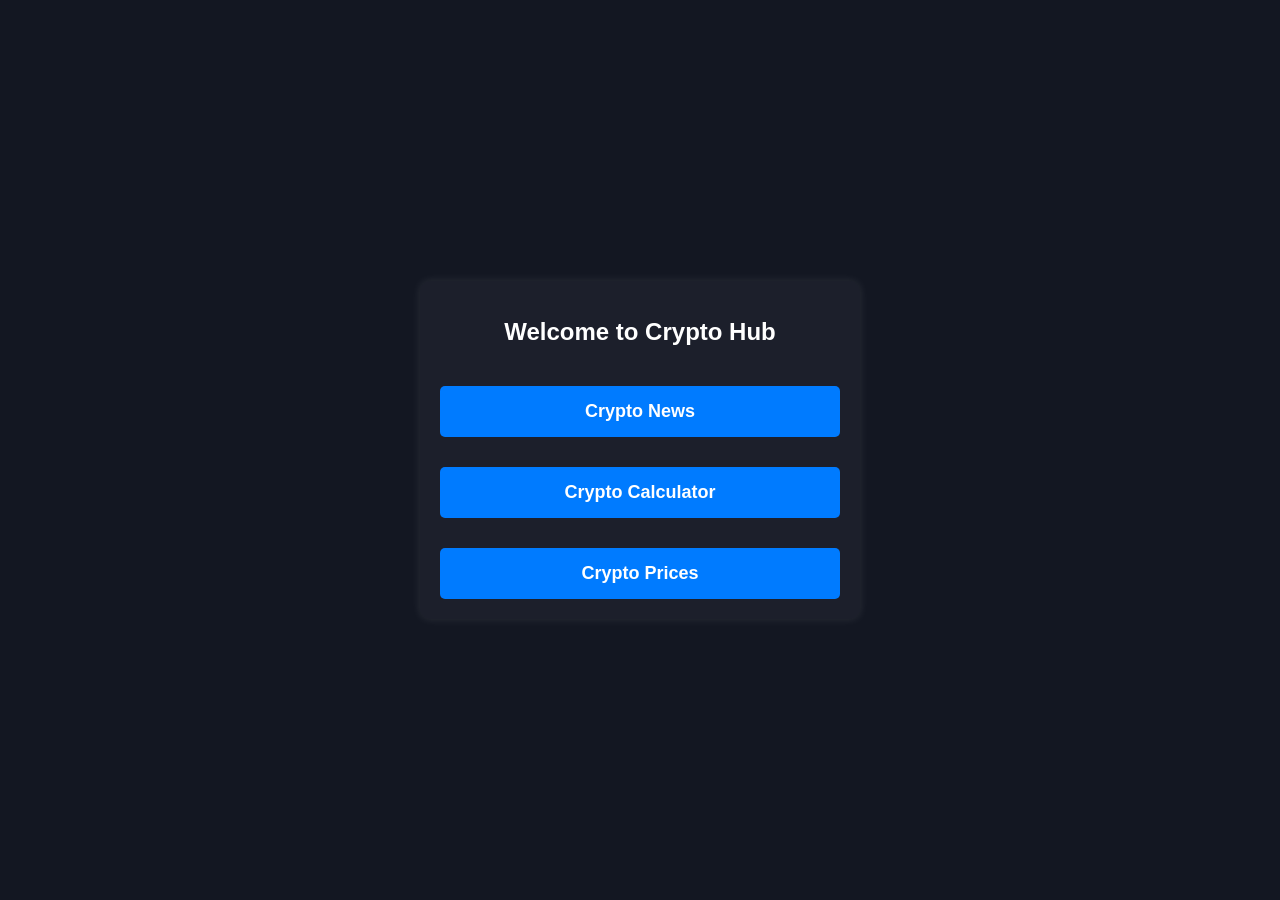
<file: index.html>
<!DOCTYPE html>
<html lang="en">
<head>
    <meta charset="UTF-8">
    <meta name="viewport" content="width=device-width, initial-scale=1.0">
    <title>Crypto Hub</title>
    <link rel="stylesheet" href="styles.css">
</head>
<body>
    <div class="container">
        <h1>Welcome to Crypto Hub</h1>
        <div class="nav-buttons">
            <button onclick="location.href='cryptonews.html'">Crypto News</button>
            <button onclick="location.href='index.html'">Crypto Calculator</button>
            <button onclick="location.href='cryptoprice.html'">Crypto Prices</button>
        </div>
    </div>
</body>
</html>
</file>
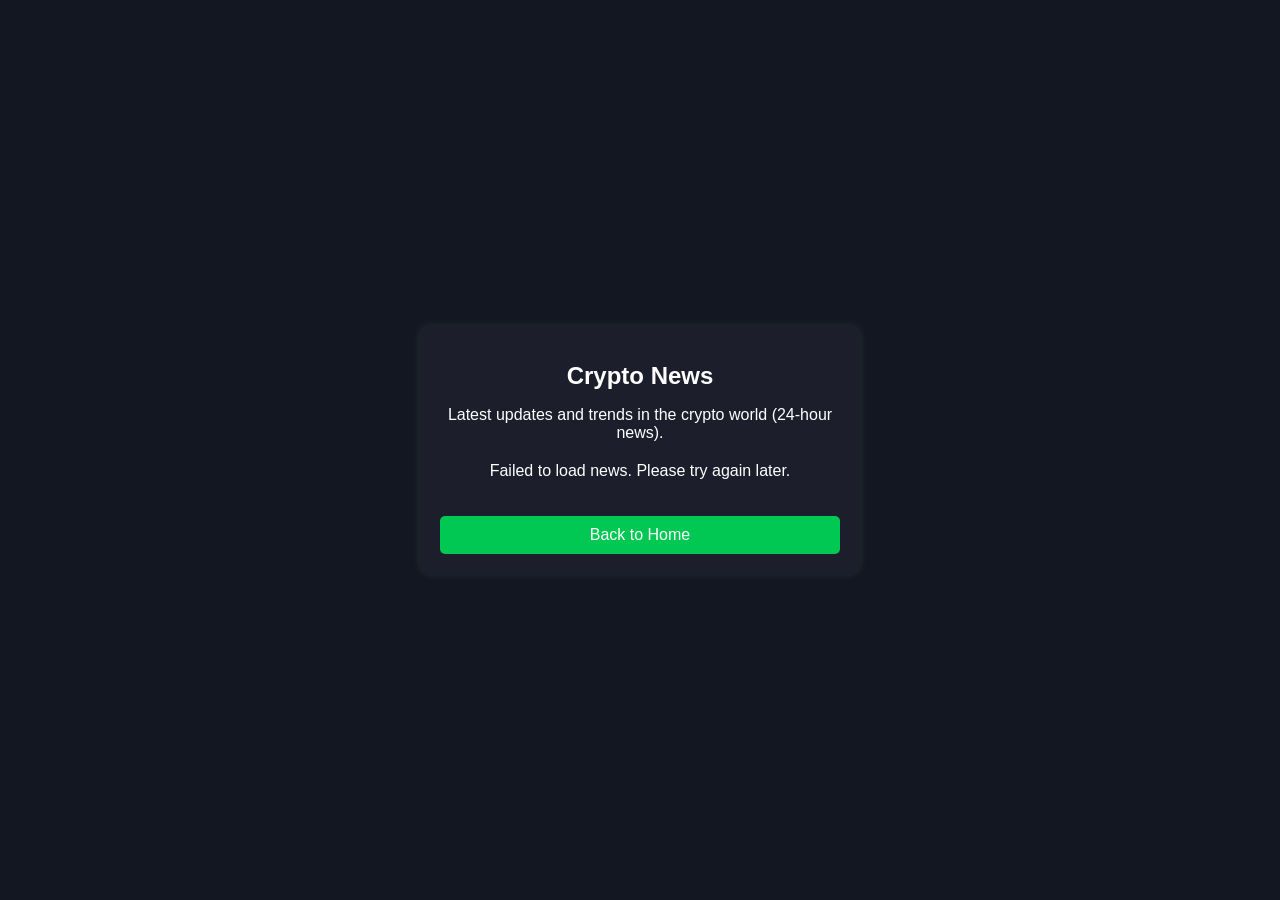
<file: cryptonews.html>
<!DOCTYPE html>
<html lang="en">
<head>
    <meta charset="UTF-8">
    <meta name="viewport" content="width=device-width, initial-scale=1.0">
    <title>Crypto News</title>
    <link rel="stylesheet" href="styles.css">
    <style>
        /* Additional styles for the news section */
        .news-section {
            margin-top: 20px;
        }
        .news-article {
            background-color: #2a2d3e;
            padding: 15px;
            margin-bottom: 15px;
            border-radius: 8px;
        }
        .news-article h3 {
            margin: 0;
            font-size: 18px;
        }
        .news-article p {
            font-size: 14px;
        }
        .news-article a {
            color: #00c853;
            text-decoration: none;
            font-weight: bold;
        }
        .news-article a:hover {
            text-decoration: underline;
        }
    </style>
</head>
<body>
    <div class="container">
        <h1>Crypto News</h1>
        <p>Latest updates and trends in the crypto world (24-hour news).</p>

        <!-- Dynamic News Articles Section -->
        <div class="news-section" id="news-section">
            <p>Loading news...</p>
        </div>

        <button onclick="location.href='home.html'">Back to Home</button>
    </div>

    <script>
        async function fetchCryptoNews() {
            try {
                // Fetch live crypto news (about 24 hours old)
                const response = await fetch('https://api.coingecko.com/api/v3/status_updates');
                const data = await response.json();

                const newsSection = document.getElementById('news-section');
                newsSection.innerHTML = '';  // Clear previous news

                // Display up to 5 most recent updates (around 24 hours old)
                data.status_updates.slice(0, 5).forEach(news => {
                    const article = document.createElement('div');
                    article.classList.add('news-article');
                    article.innerHTML = `
                        <h3>${news.project.name || 'Crypto News'}</h3>
                        <p>${news.description}</p>
                        <a href="${news.url}" target="_blank">Read more</a>
                    `;
                    newsSection.appendChild(article);
                });
            } catch (error) {
                console.error('Error fetching news:', error);
                document.getElementById('news-section').innerHTML = '<p>Failed to load news. Please try again later.</p>';
            }
        }

        // Fetch the crypto news every 1 minute (60000 ms)
        fetchCryptoNews();
        setInterval(fetchCryptoNews, 60000);  // Refresh every minute
    </script>
</body>
</html>
</file>
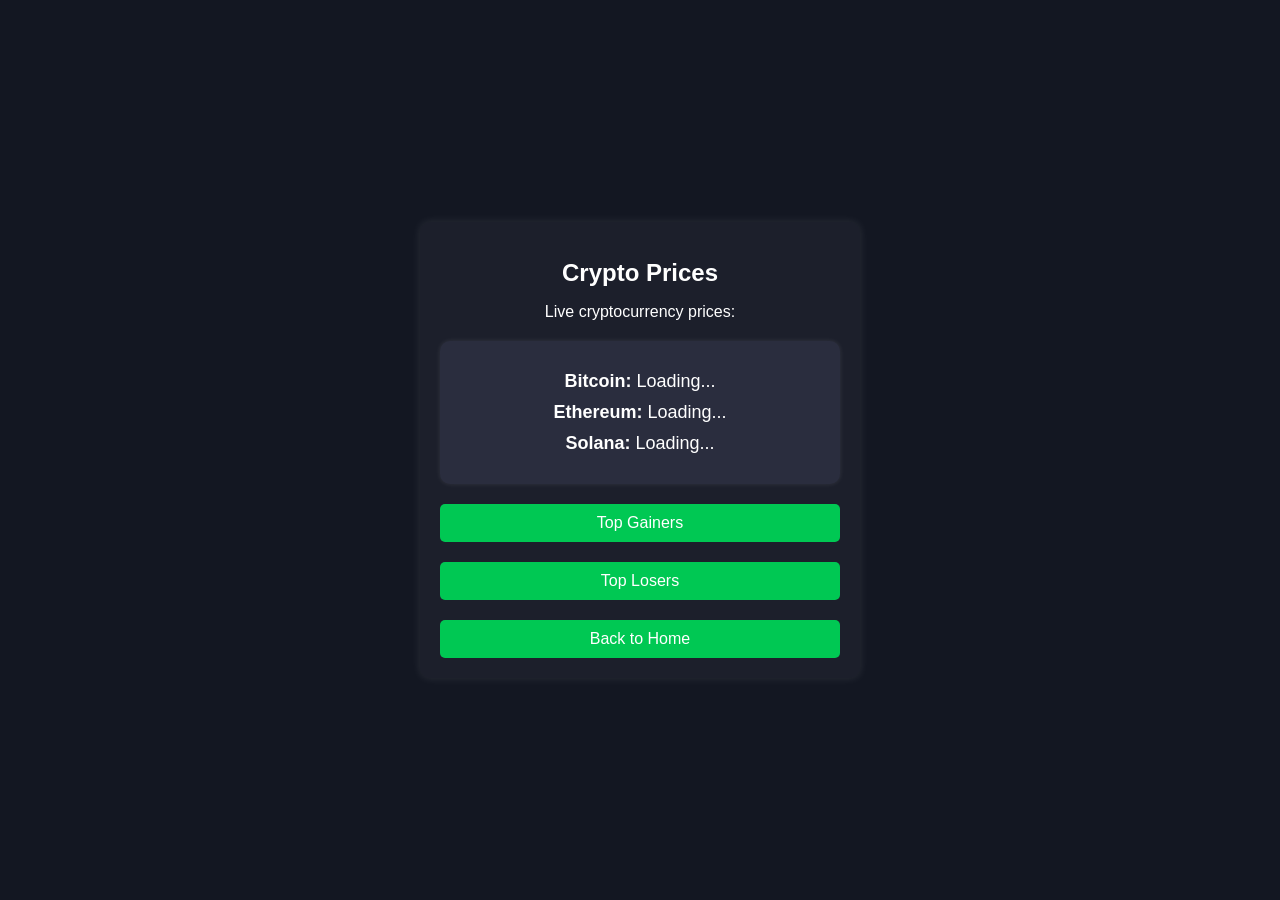
<file: cryptoprice.html>
<!DOCTYPE html>
<html lang="en">
<head>
    <meta charset="UTF-8">
    <meta name="viewport" content="width=device-width, initial-scale=1.0">
    <title>Crypto Prices</title>
    <link rel="stylesheet" href="styles.css">
    <script>
        // Function to fetch real-time crypto prices
        async function fetchCryptoPrices() {
            const priceResponse = await fetch('https://api.coingecko.com/api/v3/simple/price?ids=bitcoin,ethereum,solana&vs_currencies=usd');
            const priceData = await priceResponse.json();

            // Displaying the fetched prices in the HTML
            document.getElementById('bitcoin-price').textContent = '$' + priceData.bitcoin.usd;
            document.getElementById('ethereum-price').textContent = '$' + priceData.ethereum.usd;
            document.getElementById('solana-price').textContent = '$' + priceData.solana.usd;
        }

        // Function to fetch the top gainers and losers
        async function fetchGainersAndLosers() {
            const gainersLosersResponse = await fetch('https://api.coingecko.com/api/v3/coins/markets?vs_currency=usd&order=percent_change_24h&per_page=10&page=1');
            const gainersLosersData = await gainersLosersResponse.json();

            const gainers = gainersLosersData.filter(coin => coin.price_change_percentage_24h > 0);
            const losers = gainersLosersData.filter(coin => coin.price_change_percentage_24h < 0);

            // Display the top 5 gainers
            const gainersList = document.getElementById('gainers-list');
            gainersList.innerHTML = '';
            gainers.slice(0, 5).forEach(coin => {
                const li = document.createElement('li');
                li.textContent = `${coin.name}: ${coin.price_change_percentage_24h.toFixed(2)}%`;
                gainersList.appendChild(li);
            });

            // Display the top 5 losers
            const losersList = document.getElementById('losers-list');
            losersList.innerHTML = '';
            losers.slice(0, 5).forEach(coin => {
                const li = document.createElement('li');
                li.textContent = `${coin.name}: ${coin.price_change_percentage_24h.toFixed(2)}%`;
                losersList.appendChild(li);
            });
        }

        // Fetch prices and gainers/losers on page load
        window.onload = function() {
            fetchCryptoPrices();
            fetchGainersAndLosers();
        };

        // Toggle display for Gainers or Losers
        function toggleSection(section) {
            const sectionElement = document.getElementById(`${section}-section`);
            const isVisible = sectionElement.style.display === 'block';

            // Hide or show the section based on current visibility
            sectionElement.style.display = isVisible ? 'none' : 'block';
        }
    </script>
</head>
<body>
    <div class="container">
        <h1>Crypto Prices</h1>
        <p>Live cryptocurrency prices:</p>
        
        <!-- Prices Box -->
        <div class="prices-box">
            <p><strong>Bitcoin:</strong> <span id="bitcoin-price">Loading...</span></p>
            <p><strong>Ethereum:</strong> <span id="ethereum-price">Loading...</span></p>
            <p><strong>Solana:</strong> <span id="solana-price">Loading...</span></p>
        </div>
        
        <!-- Buttons for Gainers and Losers -->
        <div class="buttons-container">
            <button onclick="toggleSection('gainers')">Top Gainers</button>
            <button onclick="toggleSection('losers')">Top Losers</button>
        </div>

        <!-- Gainers Section -->
        <div id="gainers-section" class="section-content" style="display:none;">
            <h2>Top 5 Gainers (24h)</h2>
            <ul id="gainers-list">
                <!-- Top gainers will be listed here -->
            </ul>
        </div>

        <!-- Losers Section -->
        <div id="losers-section" class="section-content" style="display:none;">
            <h2>Top 5 Losers (24h)</h2>
            <ul id="losers-list">
                <!-- Top losers will be listed here -->
            </ul>
        </div>

        <button onclick="location.href='home.html'">Back to Home</button>
    </div>
</body>
</html>
</file>
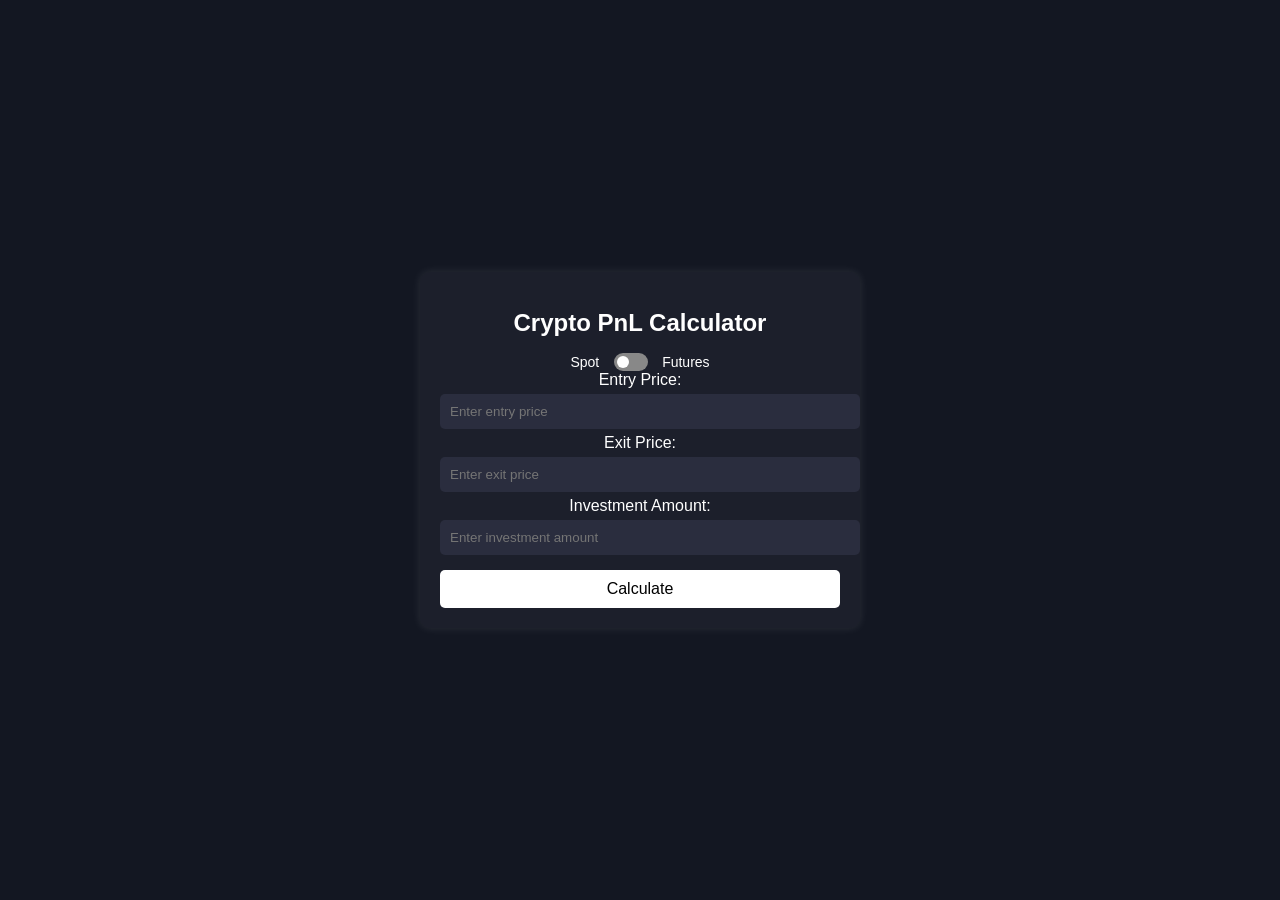
<file: homee.html>
<!DOCTYPE html>
<html lang="en">
<head>
    <meta charset="UTF-8">
    <meta name="viewport" content="width=device-width, initial-scale=1.0">
    <title>Crypto PnL Calculator</title>
    <link rel="stylesheet" href="styles.css">
</head>
<body>
    <div class="container">
        <h1>Crypto PnL Calculator</h1>

        <!-- Mode Toggle -->
        <div class="mode-toggle">
            <span class="mode-label">Spot</span>
            <label class="switch">
                <input type="checkbox" id="modeToggle">
                <span class="slider round"></span>
            </label>
            <span class="mode-label">Futures</span>
        </div>

        <!-- Calculator Section -->
        <div class="calculator">
            <label>Entry Price:
                <input type="number" id="entryPrice" placeholder="Enter entry price">
            </label>
            <label>Exit Price:
                <input type="number" id="exitPrice" placeholder="Enter exit price">
            </label>
            <label>Investment Amount:
                <input type="number" id="investment" placeholder="Enter investment amount">
            </label>

            <!-- Futures Section -->
            <div id="futuresSection" class="hidden">
                <label>Leverage: <span id="leverageValue">1x</span></label>
                <input type="range" id="leverageSlider" min="1" max="100" value="1">

                <button id="buyLongBtn" class="buy-long">Buy Long</button>
                <button id="sellShortBtn" class="sell-short">Sell Short</button>
            </div>

            <!-- Calculate Button -->
            <button id="calculateBtn">Calculate</button>

            <!-- Results Section -->
            <div id="results" class="hidden">
                <h2>Results</h2>
                <p id="pnlResult"></p>
                <p id="finalBalance"></p>
            </div>
        </div>
    </div>
    <script src="script.js"></script>
    
</body>
</html>
</file>
<file: styles.css>
/* General Styles */
body {
    background-color: #131722;
    color: #fff;
    font-family: Arial, sans-serif;
    display: flex;
    justify-content: center;
    align-items: center;
    height: 100vh;
    margin: 0;
}

/* Centered Container */
.container {
    background-color: #1c1f2b;
    padding: 20px;
    border-radius: 10px;
    box-shadow: 0px 0px 10px rgba(255, 255, 255, 0.1);
    width: 400px;
    text-align: center;
}

/* Headings */
h1 {
    font-size: 24px;
}

/* Toggle Switch */
.switch {
    position: relative;
    display: inline-block;
    width: 34px;
    height: 18px;
}

.switch input {
    opacity: 0;
    width: 0;
    height: 0;
}

.slider {
    position: absolute;
    cursor: pointer;
    top: 0;
    left: 0;
    right: 0;
    bottom: 0;
    background-color: #888;
    border-radius: 34px;
    transition: .4s;
}

.slider:before {
    position: absolute;
    content: "";
    height: 12px;
    width: 12px;
    left: 3px;
    bottom: 3px;
    background-color: white;
    border-radius: 50%;
    transition: .4s;
}

input:checked + .slider {
    background-color: #00ff00;
}

input:checked + .slider:before {
    transform: translateX(16px);
}

/* Mode Labels */
.mode-label {
    font-size: 14px;
    margin: 0 10px;
}

/* Input Fields */
input {
    width: 100%;
    padding: 10px;
    margin: 5px 0;
    background-color: #2a2d3e;
    border: none;
    border-radius: 5px;
    color: #fff;
}

/* Leverage Slider */
input[type="range"] {
    width: 100%;
    margin: 10px 0;
    cursor: pointer;
}

/* Buy and Sell Buttons */
.buy-long, .sell-short {
    width: 100%;
    padding: 10px;
    margin: 5px 0;
    border: none;
    border-radius: 5px;
    font-size: 16px;
    cursor: pointer;
}

.buy-long {
    background-color: #00c853;
    color: white;
}

.sell-short {
    background-color: #d32f2f;
    color: white;
}

/* Calculate Button */
#calculateBtn {
    width: 100%;
    padding: 10px;
    background-color: white;
    color: black;
    border: none;
    border-radius: 5px;
    font-size: 16px;
    cursor: pointer;
    margin-top: 10px;
}

/* Hidden Elements */
.hidden {
    display: none;
}

/* Vertical Navigation Buttons */
.nav-buttons {
    display: flex;
    flex-direction: column; /* Stacks the buttons vertically */
    gap: 10px; /* Adds space between buttons */
    margin-top: 20px; /* Adds some margin from the title */
}

/* Button Styling */
.nav-buttons button {
    width: 100%;
    padding: 15px;
    font-size: 18px;
    font-weight: bold;
    cursor: pointer;
    background-color: #007bff;
    color: white;
    border: none;
    border-radius: 5px;
    transition: background-color 0.3s ease, transform 0.3s ease;
}

/* Button Hover Effects */
.nav-buttons button:hover {
    background-color: #0056b3;
    transform: scale(1.05); /* Slightly enlarges the button on hover */
}

/* Prices Box */
.prices-box {
    background-color: #2a2d3e;
    padding: 20px;
    border-radius: 10px;
    margin-top: 20px;
    box-shadow: 0px 0px 5px rgba(255, 255, 255, 0.1);
}

/* Price Text */
.prices-box p {
    font-size: 18px;
    margin: 10px 0;
    color: #fff;
}

/* Button Styling for Back Button */
button {
    width: 100%;
    padding: 10px;
    margin-top: 20px;
    background-color: #00c853;
    color: white;
    border: none;
    border-radius: 5px;
    font-size: 16px;
    cursor: pointer;
}

button:hover {
    background-color: #008c3a;
}
</file>
